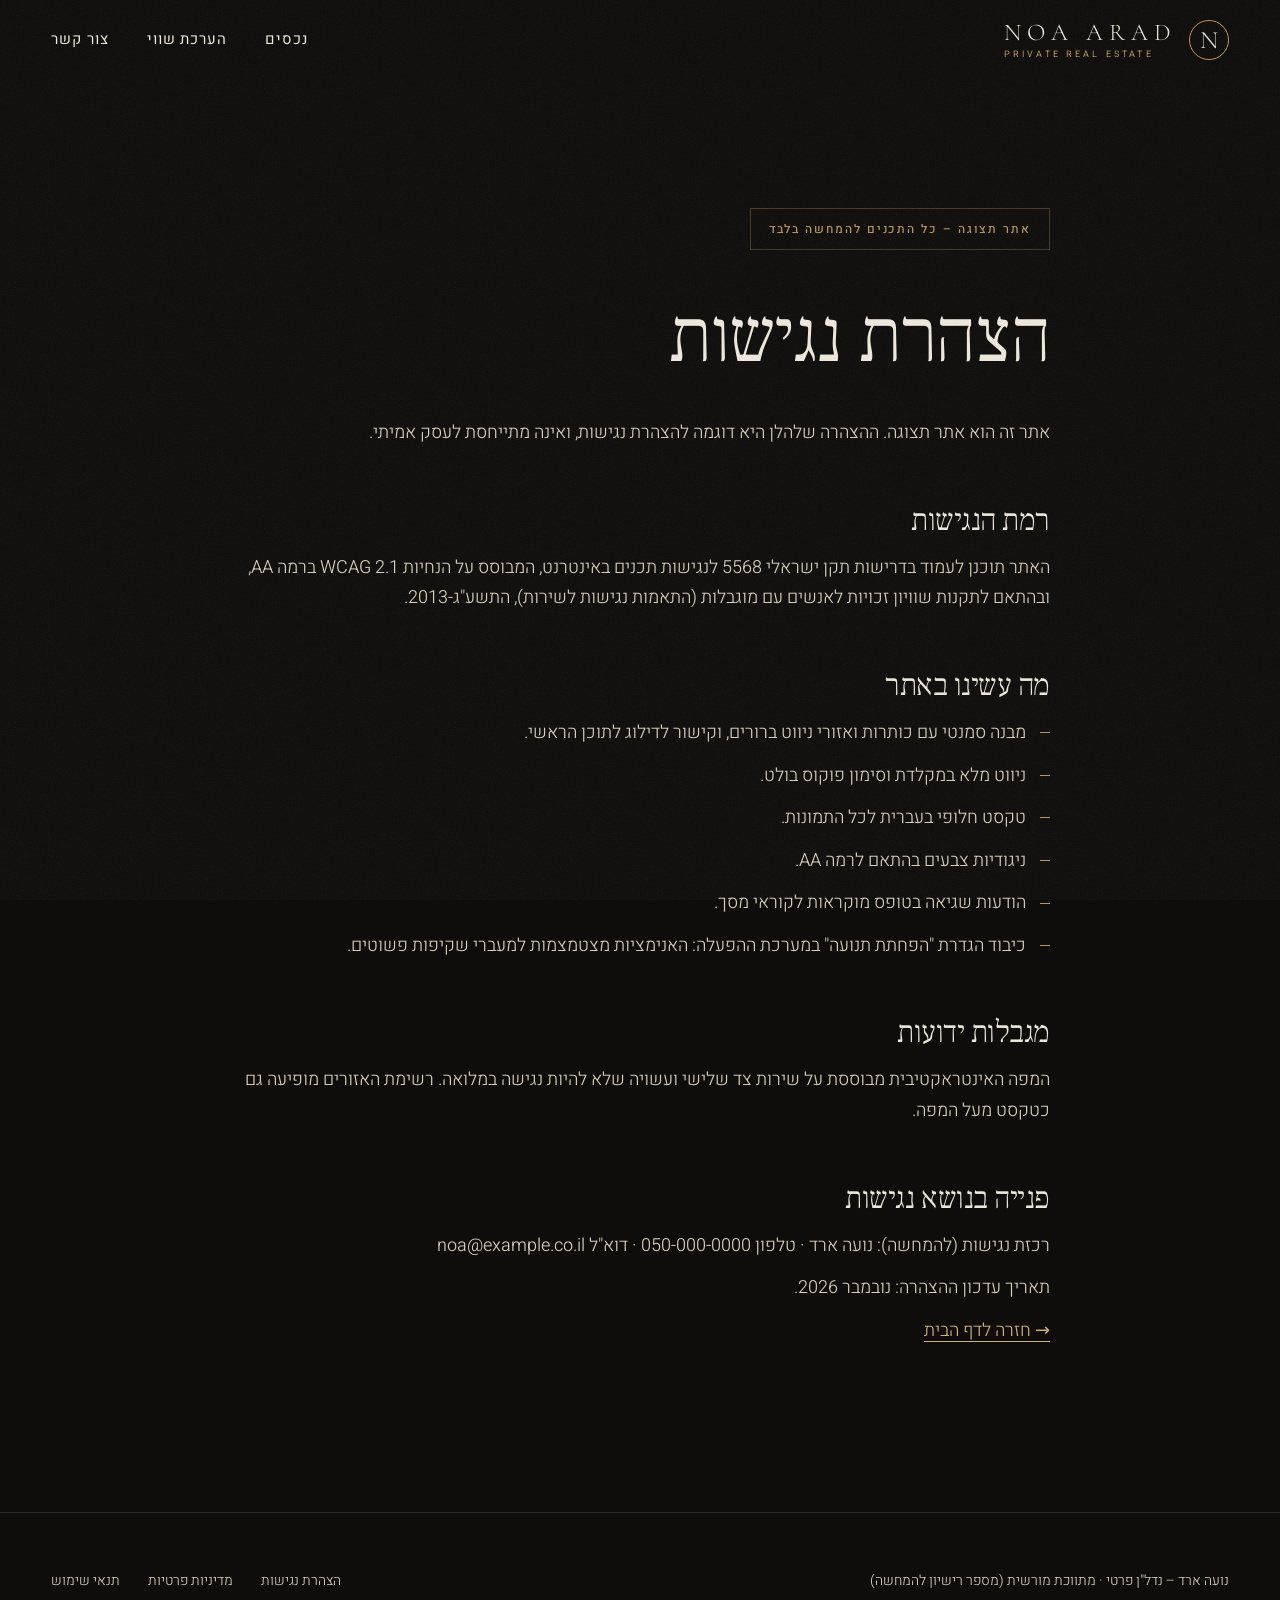
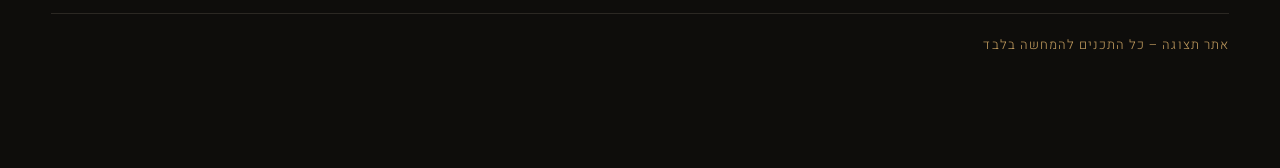
<file: accessibility.html>
<!doctype html>
<html lang="he" dir="rtl">
<head>
  <meta charset="utf-8">
  <meta name="viewport" content="width=device-width, initial-scale=1">
  <title>הצהרת נגישות · נועה ארד – נדל"ן פרטי</title>
  <meta name="robots" content="noindex">
  <meta name="theme-color" content="#0E0D0B">
  <link rel="icon" href="favicon.svg" type="image/svg+xml">
  <link rel="preconnect" href="https://fonts.googleapis.com">
  <link rel="preconnect" href="https://fonts.gstatic.com" crossorigin>
  <link rel="stylesheet" href="https://fonts.googleapis.com/css2?family=Cormorant+Garamond:wght@300&family=Frank+Ruhl+Libre:wght@300;500&family=Heebo:wght@300;400;500&display=swap">
  <link rel="stylesheet" href="css/style.css">
</head>
<body>
  <a class="skip-link" href="#main">דילוג לתוכן הראשי</a>
  <header class="site-header">
    <div class="site-header__inner">
      <a class="logo" href="index.html"><svg class="logo__mark" viewBox="0 0 40 40" aria-hidden="true" focusable="false"><circle class="logo__ring" cx="20" cy="20" r="19.5"/><text x="20" y="28" text-anchor="middle" font-size="25">N</text></svg><span class="logo__text" lang="en" dir="ltr"><span class="logo__name">NOA ARAD</span><span class="logo__tag">PRIVATE REAL ESTATE</span></span></a>
      <nav class="site-nav" aria-label="ניווט ראשי">
        <ul>
          <li><a href="index.html#listings">נכסים</a></li>
          <li><a href="index.html#valuation">הערכת שווי</a></li>
          <li><a href="index.html#contact">צור קשר</a></li>
        </ul>
      </nav>
    </div>
  </header>
  <main id="main" class="page" tabindex="-1">
    <div class="container">
      <p class="demo-banner">אתר תצוגה – כל התכנים להמחשה בלבד</p>
      <h1>הצהרת נגישות</h1>
      <p>אתר זה הוא אתר תצוגה. ההצהרה שלהלן היא דוגמה להצהרת נגישות, ואינה מתייחסת לעסק אמיתי.</p>
      <h2>רמת הנגישות</h2>
      <p>האתר תוכנן לעמוד בדרישות תקן ישראלי 5568 לנגישות תכנים באינטרנט, המבוסס על הנחיות WCAG 2.1 ברמה AA, ובהתאם לתקנות שוויון זכויות לאנשים עם מוגבלות (התאמות נגישות לשירות), התשע"ג-2013.</p>
      <h2>מה עשינו באתר</h2>
      <ul>
        <li>מבנה סמנטי עם כותרות ואזורי ניווט ברורים, וקישור לדילוג לתוכן הראשי.</li>
        <li>ניווט מלא במקלדת וסימון פוקוס בולט.</li>
        <li>טקסט חלופי בעברית לכל התמונות.</li>
        <li>ניגודיות צבעים בהתאם לרמה AA.</li>
        <li>הודעות שגיאה בטופס מוקראות לקוראי מסך.</li>
        <li>כיבוד הגדרת "הפחתת תנועה" במערכת ההפעלה: האנימציות מצטמצמות למעברי שקיפות פשוטים.</li>
      </ul>
      <h2>מגבלות ידועות</h2>
      <p>המפה האינטראקטיבית מבוססת על שירות צד שלישי ועשויה שלא להיות נגישה במלואה. רשימת האזורים מופיעה גם כטקסט מעל המפה.</p>
      <h2>פנייה בנושא נגישות</h2>
      <p>רכזת נגישות (להמחשה): נועה ארד · טלפון <span dir="ltr">050-000-0000</span> · דוא"ל noa@example.co.il</p>
      <p>תאריך עדכון ההצהרה: נובמבר 2026.</p>
      <p><a href="index.html">→ חזרה לדף הבית</a></p>
    </div>
  </main>
  <footer class="site-footer">
    <div class="container site-footer__inner">
      <p>נועה ארד – נדל"ן פרטי · מתווכת מורשית (מספר רישיון להמחשה)</p>
      <nav aria-label="קישורים משפטיים">
        <ul class="site-footer__links">
          <li><a href="accessibility.html">הצהרת נגישות</a></li>
          <li><a href="privacy.html">מדיניות פרטיות</a></li>
          <li><a href="terms.html">תנאי שימוש</a></li>
        </ul>
      </nav>
      <p class="site-footer__demo">אתר תצוגה – כל התכנים להמחשה בלבד</p>
    </div>
  </footer>
</body>
</html>
</file>
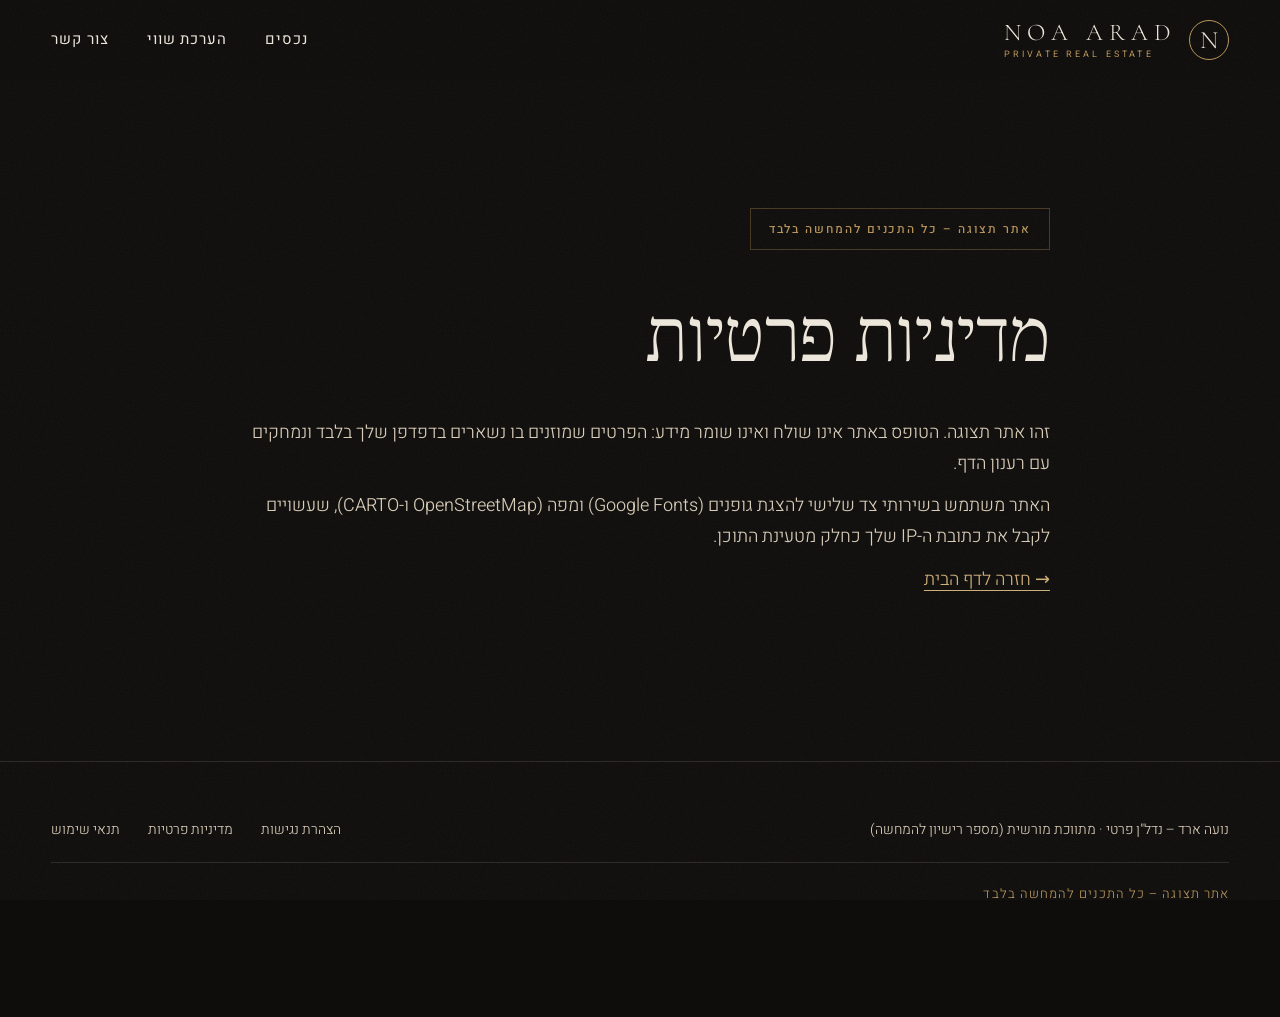
<file: privacy.html>
<!doctype html>
<html lang="he" dir="rtl">
<head>
  <meta charset="utf-8">
  <meta name="viewport" content="width=device-width, initial-scale=1">
  <title>מדיניות פרטיות · נועה ארד – נדל"ן פרטי</title>
  <meta name="robots" content="noindex">
  <meta name="theme-color" content="#0E0D0B">
  <link rel="icon" href="favicon.svg" type="image/svg+xml">
  <link rel="preconnect" href="https://fonts.googleapis.com">
  <link rel="preconnect" href="https://fonts.gstatic.com" crossorigin>
  <link rel="stylesheet" href="https://fonts.googleapis.com/css2?family=Cormorant+Garamond:wght@300&family=Frank+Ruhl+Libre:wght@300;500&family=Heebo:wght@300;400;500&display=swap">
  <link rel="stylesheet" href="css/style.css">
</head>
<body>
  <a class="skip-link" href="#main">דילוג לתוכן הראשי</a>
  <header class="site-header">
    <div class="site-header__inner">
      <a class="logo" href="index.html"><svg class="logo__mark" viewBox="0 0 40 40" aria-hidden="true" focusable="false"><circle class="logo__ring" cx="20" cy="20" r="19.5"/><text x="20" y="28" text-anchor="middle" font-size="25">N</text></svg><span class="logo__text" lang="en" dir="ltr"><span class="logo__name">NOA ARAD</span><span class="logo__tag">PRIVATE REAL ESTATE</span></span></a>
      <nav class="site-nav" aria-label="ניווט ראשי">
        <ul>
          <li><a href="index.html#listings">נכסים</a></li>
          <li><a href="index.html#valuation">הערכת שווי</a></li>
          <li><a href="index.html#contact">צור קשר</a></li>
        </ul>
      </nav>
    </div>
  </header>
  <main id="main" class="page" tabindex="-1">
    <div class="container">
      <p class="demo-banner">אתר תצוגה – כל התכנים להמחשה בלבד</p>
      <h1>מדיניות פרטיות</h1>
      <p>זהו אתר תצוגה. הטופס באתר אינו שולח ואינו שומר מידע: הפרטים שמוזנים בו נשארים בדפדפן שלך בלבד ונמחקים עם רענון הדף.</p>
      <p>האתר משתמש בשירותי צד שלישי להצגת גופנים (Google Fonts) ומפה (OpenStreetMap ו-CARTO), שעשויים לקבל את כתובת ה-IP שלך כחלק מטעינת התוכן.</p>
      <p><a href="index.html">→ חזרה לדף הבית</a></p>
    </div>
  </main>
  <footer class="site-footer">
    <div class="container site-footer__inner">
      <p>נועה ארד – נדל"ן פרטי · מתווכת מורשית (מספר רישיון להמחשה)</p>
      <nav aria-label="קישורים משפטיים">
        <ul class="site-footer__links">
          <li><a href="accessibility.html">הצהרת נגישות</a></li>
          <li><a href="privacy.html">מדיניות פרטיות</a></li>
          <li><a href="terms.html">תנאי שימוש</a></li>
        </ul>
      </nav>
      <p class="site-footer__demo">אתר תצוגה – כל התכנים להמחשה בלבד</p>
    </div>
  </footer>
</body>
</html>
</file>
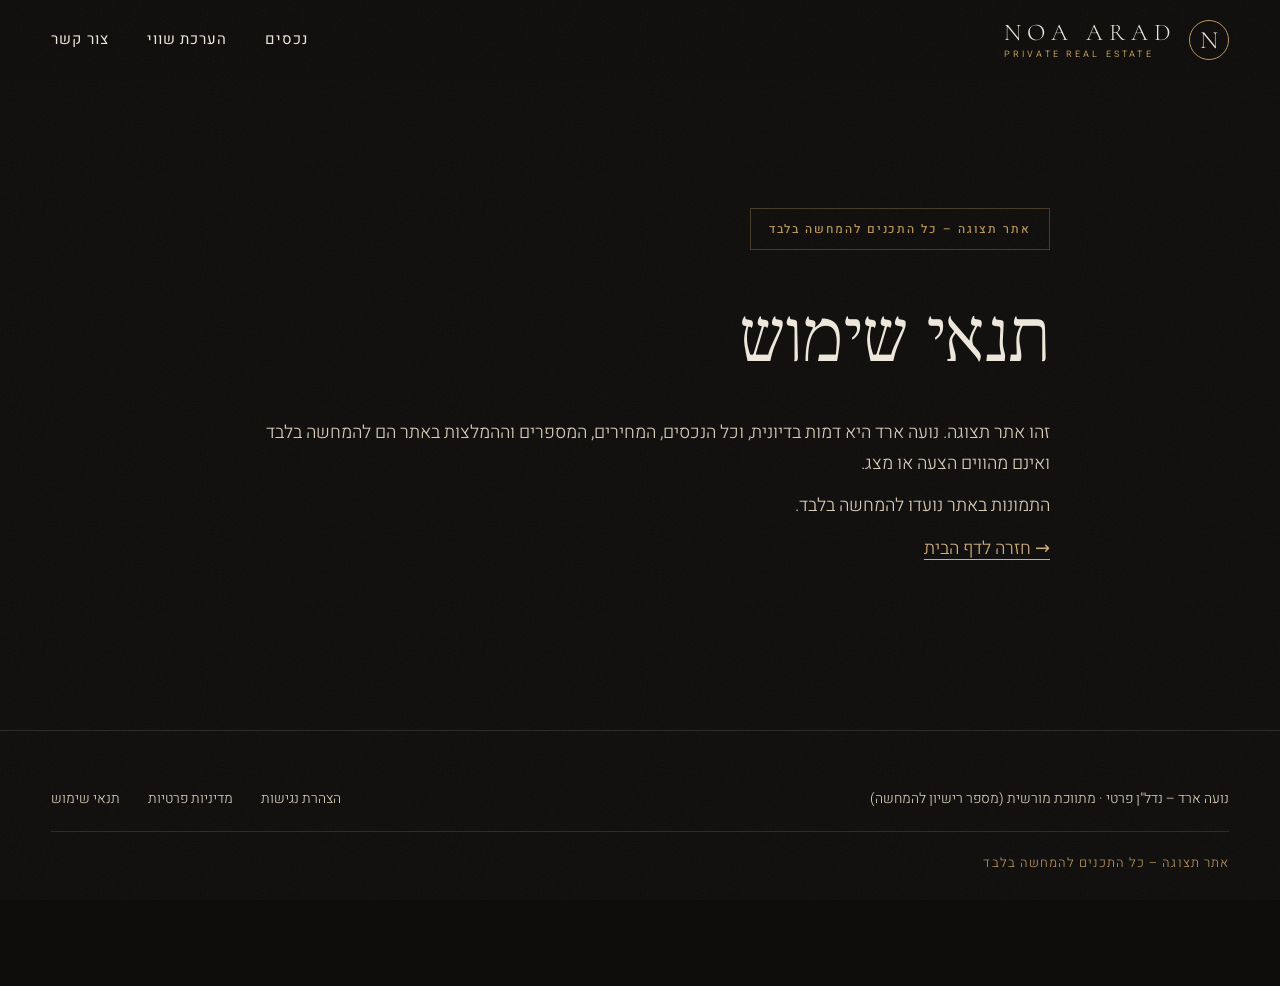
<file: terms.html>
<!doctype html>
<html lang="he" dir="rtl">
<head>
  <meta charset="utf-8">
  <meta name="viewport" content="width=device-width, initial-scale=1">
  <title>תנאי שימוש · נועה ארד – נדל"ן פרטי</title>
  <meta name="robots" content="noindex">
  <meta name="theme-color" content="#0E0D0B">
  <link rel="icon" href="favicon.svg" type="image/svg+xml">
  <link rel="preconnect" href="https://fonts.googleapis.com">
  <link rel="preconnect" href="https://fonts.gstatic.com" crossorigin>
  <link rel="stylesheet" href="https://fonts.googleapis.com/css2?family=Cormorant+Garamond:wght@300&family=Frank+Ruhl+Libre:wght@300;500&family=Heebo:wght@300;400;500&display=swap">
  <link rel="stylesheet" href="css/style.css">
</head>
<body>
  <a class="skip-link" href="#main">דילוג לתוכן הראשי</a>
  <header class="site-header">
    <div class="site-header__inner">
      <a class="logo" href="index.html"><svg class="logo__mark" viewBox="0 0 40 40" aria-hidden="true" focusable="false"><circle class="logo__ring" cx="20" cy="20" r="19.5"/><text x="20" y="28" text-anchor="middle" font-size="25">N</text></svg><span class="logo__text" lang="en" dir="ltr"><span class="logo__name">NOA ARAD</span><span class="logo__tag">PRIVATE REAL ESTATE</span></span></a>
      <nav class="site-nav" aria-label="ניווט ראשי">
        <ul>
          <li><a href="index.html#listings">נכסים</a></li>
          <li><a href="index.html#valuation">הערכת שווי</a></li>
          <li><a href="index.html#contact">צור קשר</a></li>
        </ul>
      </nav>
    </div>
  </header>
  <main id="main" class="page" tabindex="-1">
    <div class="container">
      <p class="demo-banner">אתר תצוגה – כל התכנים להמחשה בלבד</p>
      <h1>תנאי שימוש</h1>
      <p>זהו אתר תצוגה. נועה ארד היא דמות בדיונית, וכל הנכסים, המחירים, המספרים וההמלצות באתר הם להמחשה בלבד ואינם מהווים הצעה או מצג.</p>
      <p>התמונות באתר נועדו להמחשה בלבד.</p>
      <p><a href="index.html">→ חזרה לדף הבית</a></p>
    </div>
  </main>
  <footer class="site-footer">
    <div class="container site-footer__inner">
      <p>נועה ארד – נדל"ן פרטי · מתווכת מורשית (מספר רישיון להמחשה)</p>
      <nav aria-label="קישורים משפטיים">
        <ul class="site-footer__links">
          <li><a href="accessibility.html">הצהרת נגישות</a></li>
          <li><a href="privacy.html">מדיניות פרטיות</a></li>
          <li><a href="terms.html">תנאי שימוש</a></li>
        </ul>
      </nav>
      <p class="site-footer__demo">אתר תצוגה – כל התכנים להמחשה בלבד</p>
    </div>
  </footer>
</body>
</html>
</file>
<file: css/style.css>
/* =========================================================
   נועה ארד – נדל"ן פרטי · Design system
   Phase 2: full static design. Motion is added in phases 3–4.
   ========================================================= */

/* ---------- Tokens ---------- */
:root {
  --ink: #0E0D0B;
  --ink-2: #17140F;
  --cream: #F3EDE3;
  --sand: #D9CCB8;
  --text: #EDE6DA;
  --gold: #B8945A;
  --gold-soft: #CFAF7A;
  --gold-deep: #7A5C2E;      /* gold for text on cream (AA) */
  --ink-muted: #4A4237;      /* secondary text on cream (AA) */
  --line: rgba(184, 148, 90, .32);
  --line-faint: rgba(217, 204, 184, .14);
  --error: #E8A48F;
  --error-on-cream: #A1381F;

  --font-display: 'Cormorant Garamond', 'Frank Ruhl Libre', Georgia, serif;
  --font-serif: 'Frank Ruhl Libre', 'David', 'Times New Roman', serif;
  --font-sans: 'Heebo', system-ui, -apple-system, 'Segoe UI', Arial, sans-serif;

  --max: 1320px;
  --gutter: clamp(20px, 4vw, 56px);
  --col-gap: clamp(16px, 2vw, 32px);
  --header-h: 80px;
  --section-pad: clamp(112px, 15vw, 220px);

  --ease-out: cubic-bezier(.16, 1, .3, 1);   /* expo.out */
  --ease-io: cubic-bezier(.65, 0, .35, 1);

  /* Section theme (overridden by .theme-cream) */
  --bg: var(--ink);
  --fg: var(--text);
  --fg-2: var(--sand);
  --accent: var(--gold);
  --rule: var(--line);
}
@media (max-width: 767px) { :root { --header-h: 64px; } }

/* ---------- Reset / base ---------- */
*, *::before, *::after { box-sizing: border-box; }
html { -webkit-text-size-adjust: 100%; text-size-adjust: 100%; scroll-padding-top: var(--header-h); }
body {
  margin: 0;
  background: var(--ink);
  color: var(--sand);
  font-family: var(--font-sans);
  font-weight: 300;
  font-size: 17px;
  line-height: 1.7;
  -webkit-font-smoothing: antialiased;
  -moz-osx-font-smoothing: grayscale;
  overflow-x: clip;
}
@media (min-width: 1024px) { body { font-size: 18px; } }

h1, h2, h3 {
  font-family: var(--font-serif);
  font-weight: 300;
  color: var(--fg);
  line-height: 1.04;
  letter-spacing: -0.015em;
  margin: 0;
  text-wrap: balance;
}
h2 { font-size: clamp(42px, 6.4vw, 104px); }
h3 { font-size: clamp(24px, 2.2vw, 32px); line-height: 1.15; }
p { margin: 0; text-wrap: pretty; }
a { color: inherit; text-decoration-thickness: 1px; text-underline-offset: .25em; }
img { display: block; max-width: 100%; height: auto; }
picture { display: contents; }
ul, ol { list-style: none; margin: 0; padding: 0; }
address { font-style: normal; }
button { font: inherit; color: inherit; }
::selection { background: var(--gold); color: var(--ink); }

:focus-visible { outline: 2px solid var(--gold); outline-offset: 4px; }
.theme-cream :focus-visible { outline-color: var(--gold-deep); }

.visually-hidden {
  position: absolute !important; width: 1px; height: 1px; overflow: hidden;
  clip-path: inset(50%); white-space: nowrap;
}
.skip-link {
  position: fixed; inset-block-start: 12px; inset-inline-start: 12px; z-index: 1001;
  padding: 12px 20px; background: var(--gold); color: var(--ink);
  font-weight: 500; text-decoration: none;
  transform: translateY(-200%);
}
.skip-link:focus { transform: none; }

/* Film grain over everything */
body::after {
  content: '';
  position: fixed; inset: 0;
  z-index: 999;
  pointer-events: none;
  opacity: .04;
  background-image: url("data:image/svg+xml,%3Csvg xmlns='http://www.w3.org/2000/svg' width='220' height='220'%3E%3Cfilter id='n'%3E%3CfeTurbulence type='fractalNoise' baseFrequency='.85' numOctaves='3' stitchTiles='stitch'/%3E%3CfeColorMatrix values='0 0 0 0 1 0 0 0 0 1 0 0 0 0 1 0 0 0 1 0'/%3E%3C/filter%3E%3Crect width='100%25' height='100%25' filter='url(%23n)'/%3E%3C/svg%3E");
}

/* ---------- Lenis ---------- */
html.lenis, html.lenis body { height: auto; }
.lenis.lenis-smooth { scroll-behavior: auto !important; }
.lenis.lenis-stopped { overflow: clip; }

/* ---------- Preloader ---------- */
.preloader {
  position: fixed; inset: 0; z-index: 2000;
  display: grid; place-items: center;
  background: var(--ink);
  clip-path: inset(0);
}
.preloader__inner { display: grid; justify-items: center; gap: 28px; }
.preloader__name { display: grid; justify-items: center; gap: 22px; color: var(--text); }
.pre__mark { width: 76px; height: 76px; }
.pre__text { display: grid; justify-items: center; gap: 10px; }
.pre__word { font: 300 clamp(30px, 5vw, 56px)/1 var(--font-display); letter-spacing: .25em; margin-inline-end: -.25em; text-transform: uppercase; }
.pre__tag { font: 400 9px/1 var(--font-sans); letter-spacing: .35em; margin-inline-end: -.35em; color: var(--gold); }
.preloader__line { position: relative; display: block; width: min(220px, 50vw); height: 1px; background: rgba(184,148,90,.22); }
.preloader__fill { position: absolute; inset: 0; background: var(--gold); transform: scaleX(0); transform-origin: right center; }

/* ---------- Scroll progress ---------- */
.scroll-progress {
  position: fixed; inset-block-start: 0; inset-inline: 0; z-index: 110;
  height: 2px; background: var(--gold);
  transform: scaleX(0); transform-origin: right center;
  pointer-events: none;
}

/* ---------- Layout primitives ---------- */
.container { width: 100%; max-width: calc(var(--max) + var(--gutter) * 2); margin-inline: auto; padding-inline: var(--gutter); }
section { position: relative; }

.theme-cream {
  --bg: var(--cream);
  --fg: var(--ink);
  --fg-2: var(--ink-muted);
  --accent: var(--gold-deep);
  --rule: rgba(122, 92, 46, .35);
  background: var(--bg);
  color: var(--fg-2);
}

/* ---------- Type helpers ---------- */
.label {
  display: flex; align-items: center; gap: 14px;
  font-family: var(--font-sans);
  font-weight: 500;
  font-size: 12px;
  line-height: 1.4;
  letter-spacing: .2em;
  color: var(--accent);
  margin-block-end: 28px;
}
.label::before { content: ''; width: 28px; height: 1px; background: currentColor; flex: none; }

.hairline {
  display: block; height: 1px; background: var(--accent);
  transform-origin: right center;   /* draws from inline-start in RTL */
  margin-block-start: 40px;
}

/* ---------- City marquee (decorative) ---------- */
.marquee { overflow: hidden; padding-block: 32px; background: var(--ink); user-select: none; }
@media (min-width: 768px) { .marquee { padding-block: 48px; } }
/* Band: two full-width gold hairlines (drawn from the centre by JS via --line; static without JS) */
.marquee__band { position: relative; padding-block: 24px; }
.marquee__band::before, .marquee__band::after {
  content: ''; position: absolute; inset-inline: 0; height: 1px;
  background: rgba(184, 148, 90, .4);
  transform-origin: center; transform: scaleX(var(--line, 1));
}
.marquee__band::before { inset-block-start: 0; }
.marquee__band::after { inset-block-end: 0; }
.marquee__track { display: flex; width: max-content; will-change: transform; }
.marquee__group { display: flex; flex: none; align-items: center; white-space: nowrap; }
.marquee__group span {
  font: 300 clamp(56px, 9vw, 140px)/1.1 var(--font-serif);
  color: transparent; -webkit-text-stroke: 1px rgba(184, 148, 90, .35);
}
.marquee__group i {
  flex: none; width: clamp(14px, 2.2vw, 34px); height: clamp(14px, 2.2vw, 34px); border-radius: 50%;
  background: var(--gold); margin-inline: clamp(24px, 3.6vw, 56px);
}

/* "Ink fill" headings (class added by JS only, so reduced motion shows plain headings) */
.ink-head::after {
  content: ''; display: block; width: 64px; height: 1px; margin-block-start: .35em;
  background: var(--accent); transform-origin: right center; transform: scaleX(var(--rule, 0));
}
.ink-word { display: inline-block; will-change: opacity; }

.section-head { margin-block-end: clamp(56px, 7vw, 104px); }
.section-head h2 { max-width: 14ch; }
.section-head__sub { margin-block-start: 24px; max-width: 46ch; font-size: clamp(17px, 1.3vw, 20px); color: var(--fg-2); }
@media (min-width: 1024px) {
  .section-head { display: grid; grid-template-columns: repeat(12, minmax(0, 1fr)); column-gap: var(--col-gap); align-items: end; }
  .section-head .label { grid-column: 1 / -1; }
  .section-head h2 { grid-column: 1 / span 7; }
  .section-head__sub { grid-column: 9 / span 4; margin: 0; padding-block-end: .6em; }
  .section-head .hairline { grid-column: 1 / -1; }
}

/* ---------- Media boxes (fixed ratio + blurred placeholder) ---------- */
[style*="-lqip.webp"] {
  background-color: var(--ink-2);
  background-position: center; background-size: cover; background-repeat: no-repeat;
  overflow: hidden;
}
[style*="-lqip.webp"] img { width: 100%; height: 100%; object-fit: cover; }

/* ---------- Buttons ---------- */
.btn {
  --btn-fg: var(--fg);
  --btn-border: var(--accent);
  --btn-fill: var(--accent);
  --btn-fg-hover: var(--bg);
  position: relative;
  display: inline-flex; align-items: center; justify-content: center;
  min-height: 56px; padding: 0 36px;
  border: 1px solid var(--btn-border);
  background: transparent; color: var(--btn-fg);
  font: 400 14px/1 var(--font-sans); letter-spacing: .16em;
  text-decoration: none; cursor: pointer;
  isolation: isolate;
  transition: color .6s var(--ease-out);
}
.btn::before {
  content: ''; position: absolute; inset: 0; z-index: -1;
  background: var(--btn-fill);
  clip-path: inset(0 0 0 100%);          /* collapsed at the inline-start (right) edge */
  transition: clip-path .7s var(--ease-out);
}
.btn span { position: relative; }
.btn:hover, .btn:focus-visible { color: var(--btn-fg-hover); }
.btn:hover::before, .btn:focus-visible::before { clip-path: inset(0); }
.btn--solid {
  --btn-fg: var(--ink); --btn-fg-hover: var(--ink); --btn-fill: var(--gold-soft);
  background: var(--gold); border-color: var(--gold);
}
.btn--ghost { --btn-border: transparent; --btn-fill: transparent; --btn-fg-hover: var(--accent); padding-inline: 8px; }
.btn--ghost:hover span { text-decoration: underline; text-underline-offset: .4em; }
.btn[hidden] { display: none; }

/* =========================================================
   Header
   ========================================================= */
.site-header {
  position: fixed; inset-block-start: 0; inset-inline: 0; z-index: 100;
  height: var(--header-h);
  color: var(--text);
  border-block-end: 1px solid transparent;
  transition: transform .7s var(--ease-out), background-color .5s ease, border-color .5s ease;
}
.site-header.is-solid {
  background: rgba(14, 13, 11, .8);
  -webkit-backdrop-filter: blur(14px) saturate(1.2);
  backdrop-filter: blur(14px) saturate(1.2);
  border-block-end-color: var(--line-faint);
}
.site-header.is-hidden { transform: translateY(-100%); }
.site-header__inner {
  height: 100%; max-width: calc(var(--max) + var(--gutter) * 2); margin-inline: auto; padding-inline: var(--gutter);
  display: flex; align-items: center; justify-content: space-between; gap: 24px;
}
.logo {
  display: inline-flex; align-items: center; gap: 12px;
  color: var(--text); text-decoration: none;
}
.logo__mark, .pre__mark { width: 40px; height: 40px; flex: none; display: block; }
.logo__mark text, .pre__mark text { font-family: var(--font-display); font-weight: 300; fill: currentColor; }
.logo__ring, .pre__ring { fill: none; stroke: var(--gold); stroke-width: 1; vector-effect: non-scaling-stroke; }
.logo__text { display: grid; gap: 5px; }
.logo__name { font: 300 24px/1 var(--font-display); letter-spacing: .25em; text-transform: uppercase; }
.logo__tag { font: 400 9px/1 var(--font-sans); letter-spacing: .35em; text-transform: uppercase; color: var(--gold); }
.site-nav ul { display: flex; gap: clamp(18px, 3vw, 48px); }
.site-nav a {
  position: relative; display: inline-block; padding-block: 8px;
  color: var(--text); text-decoration: none;
  font-size: 15px; font-weight: 400; letter-spacing: .06em;
}
.site-nav a::after {
  content: ''; position: absolute; inset-inline: 0; inset-block-end: 2px; height: 1px; background: var(--gold);
  transform: scaleX(0); transform-origin: right center; transition: transform .6s var(--ease-out);
}
.site-nav a:hover::after, .site-nav a:focus-visible::after { transform: scaleX(1); }
@media (max-width: 479px) {
  .logo { gap: 9px; }
  .logo__mark { display: none; }   /* no room at 375px: the wordmark carries the brand */
  .logo__name { font-size: 18px; letter-spacing: .2em; white-space: nowrap; }
  .logo__tag { display: none; }   /* too small to read here; the monogram + name carry it */
  .site-nav ul { gap: 16px; }
  .site-nav a { font-size: 14px; letter-spacing: 0; white-space: nowrap; }
}

/* =========================================================
   1. Hero
   ========================================================= */
.hero { height: 100vh; height: 100svh; background: var(--ink); }
.hero__stage { position: relative; height: 100%; overflow: hidden; }
.hero__layer { position: absolute; inset: 0; }
.hero__layer--hall { visibility: hidden; }
/* Portrait screens get entrance-door-mobile.jpg (see <picture> in index.html): match its placeholder. */
@media (max-aspect-ratio: 4/5) {
  .hero__layer--door { background-image: url(../images/opt/entrance-door-mobile-lqip.webp) !important; }
  [style*="entrance-hall-lqip"] { background-image: url(../images/opt/entrance-hall-mobile-lqip.webp) !important; }
  [style*="living-room-lqip"] { background-image: url(../images/opt/living-room-mobile-lqip.webp) !important; }
  [style*="dining-kitchen-lqip"] { background-image: url(../images/opt/dining-kitchen-mobile-lqip.webp) !important; }
  [style*="master-bedroom-lqip"] { background-image: url(../images/opt/master-bedroom-mobile-lqip.webp) !important; }
  [style*="villa-pool-sunset-lqip"] { background-image: url(../images/opt/villa-pool-sunset-mobile-lqip.webp) !important; }
}
.hero__layer--hall img { transform-origin: center center; }
.hero__title .word-mask, .hero__title > div { padding-block: .08em; }
.hero__layer--door::after {
  content: ''; position: absolute; inset: 0; pointer-events: none;
  background:
    linear-gradient(to bottom, rgba(14,13,11,.82) 0%, rgba(14,13,11,.45) 28%, rgba(14,13,11,0) 52%),
    linear-gradient(to top, rgba(14,13,11,.55) 0%, rgba(14,13,11,0) 22%);
}
.hero__flash {
  position: absolute; inset: 0; opacity: 0; pointer-events: none;
  background: radial-gradient(ellipse at center, rgba(255, 226, 180, .9) 0%, rgba(207, 175, 122, .35) 35%, rgba(14,13,11,0) 70%);
  mix-blend-mode: screen;
}
.hero__content {
  position: absolute; inset-inline: 0; inset-block-start: clamp(104px, 15vh, 180px);
  text-align: center; padding-inline: var(--gutter);
}
.hero__title {
  font-family: var(--font-display);
  font-weight: 300;
  text-transform: uppercase;
  font-size: clamp(44px, 10vw, 160px);
  line-height: 1;
  letter-spacing: .25em;
  padding-inline-start: .25em;   /* balances the trailing letter-spacing so the wordmark stays centred */
  color: var(--text);
  text-shadow: 0 2px 40px rgba(14,13,11,.35);
}
.hero__subtitle {
  margin-block-start: clamp(14px, 1.6vw, 24px);
  font-size: clamp(13px, 1.1vw, 16px);
  font-weight: 400;
  letter-spacing: .28em;
  color: var(--sand);
}
.hero__scroll {
  position: absolute; inset-block-end: clamp(24px, 4vh, 44px); inset-inline: 0; margin-inline: auto; width: max-content;
  display: flex; flex-direction: column; align-items: center; gap: 14px;
  font-size: 12px; font-weight: 500; letter-spacing: .24em; color: var(--text); text-decoration: none;
}
.hero__scroll-line { position: relative; width: 1px; height: 56px; background: rgba(237, 230, 218, .22); overflow: hidden; }
.hero__scroll-line::after {
  content: ''; position: absolute; inset: 0; background: var(--gold);
  animation: scroll-cue 2.4s var(--ease-io) infinite;
}
@keyframes scroll-cue {
  0%   { transform: scaleY(0); transform-origin: top center; }
  45%  { transform: scaleY(1); transform-origin: top center; }
  55%  { transform: scaleY(1); transform-origin: bottom center; }
  100% { transform: scaleY(0); transform-origin: bottom center; }
}

/* =========================================================
   2. Story
   ========================================================= */
.story { padding-block: clamp(140px, 22vh, 260px) var(--section-pad); overflow: hidden; isolation: isolate; }
.story__bg { position: absolute; inset: 0; z-index: -1; }
.story__bg::after {
  content: ''; position: absolute; inset: 0;
  background: linear-gradient(to bottom, rgba(14,13,11,.72), rgba(14,13,11,.86) 45%, var(--ink) 100%);
}
.story__inner { display: grid; grid-template-columns: repeat(12, minmax(0, 1fr)); column-gap: var(--col-gap); }
.story__inner > * { grid-column: 1 / -1; }
.story__title { font-size: clamp(48px, 8vw, 136px); max-width: 11ch; }
.story__subtitle {
  font-family: var(--font-serif); font-weight: 300;
  font-size: clamp(22px, 2.4vw, 36px); line-height: 1.3; color: var(--gold-soft);
  margin-block: 28px clamp(48px, 6vw, 96px);
  max-width: 24ch;
}
.story__lines { display: grid; gap: 18px; max-width: 34ch; }
.story__lines p { font-size: clamp(19px, 1.6vw, 24px); line-height: 1.6; color: var(--text); }
@media (min-width: 1024px) {
  .story__subtitle { grid-column: 1 / span 5; grid-row: 3; }
  .story__lines { grid-column: 7 / span 6; grid-row: 3; margin-block-start: 34px; }
}

.stats {
  display: grid; grid-template-columns: repeat(2, minmax(0, 1fr)); gap: 56px var(--col-gap);
  margin: clamp(96px, 12vw, 180px) 0 0;
}
@media (min-width: 1024px) { .stats { grid-template-columns: repeat(4, minmax(0, 1fr)); } }
.stat { position: relative; padding-block-start: 28px; display: flex; flex-direction: column-reverse; justify-content: flex-end; gap: 12px; }
.stat::before { content: ''; position: absolute; inset-block-start: 0; inset-inline: 0; height: 1px; background: var(--gold); transform-origin: right center; }
.stat__value {
  margin: 0;
  font-family: var(--font-serif); font-weight: 300;
  font-size: clamp(40px, 4.6vw, 72px); line-height: 1; letter-spacing: -0.02em;
  color: var(--text);
  font-variant-numeric: tabular-nums;
  white-space: nowrap;
}
.stat__suffix { color: var(--gold); }
.stat:nth-child(2) .stat__suffix { font-size: .42em; letter-spacing: 0; margin-inline-start: .2em; }
.stat__label { font-size: 15px; color: var(--sand); }

/* =========================================================
   3. Tour
   ========================================================= */
.tour { background: var(--ink); }
.tour__head { padding-block: clamp(40px, 6vw, 96px) clamp(48px, 6vw, 80px); }
.tour__title { font-size: clamp(42px, 6.4vw, 104px); max-width: 12ch; }
.tour__viewport { position: relative; overflow: hidden; }
.tour__track { display: grid; }
.tour__panel { position: relative; height: 100vh; height: 100svh; overflow: hidden; isolation: isolate; }
.tour__media { position: absolute; inset: 0; z-index: -1; }
.tour__media::after {
  content: ''; position: absolute; inset: 0;
  background:
    linear-gradient(to top, rgba(14,13,11,.88) 0%, rgba(14,13,11,.35) 38%, rgba(14,13,11,0) 60%),
    linear-gradient(to left, rgba(14,13,11,.35), rgba(14,13,11,0) 45%);
}
.tour__caption {
  position: absolute; inset-block-end: clamp(64px, 12vh, 140px);
  inset-inline: var(--gutter);
  max-width: 560px;
}
.tour__caption .label { margin-block-end: 20px; }
.tour__caption h3 { font-size: clamp(40px, 5.4vw, 88px); line-height: 1; letter-spacing: -0.02em; margin-block-end: 18px; color: var(--text); }
.tour__caption p:not(.label) { font-size: clamp(17px, 1.4vw, 21px); color: var(--text); max-width: 32ch; }
.tour__caption .btn { margin-block-start: 36px; }
@media (max-width: 1023.98px) {
  /* Clear of the floating WhatsApp button zone (bottom 80px), even though the button hides over the tour. */
  .tour__caption { inset-block-end: max(104px, 12vh); }
}

/* Desktop horizontal mode is switched on by JS (phase 4) */
.tour.is-horizontal .tour__track { display: flex; width: max-content; }
.tour.is-horizontal .tour__panel { width: 100vw; flex: none; }

.tour__hud {
  position: absolute; inset-block-end: 48px; inset-inline: calc(var(--gutter) + 96px) var(--gutter);  /* clear of the WhatsApp button */
  display: none; align-items: center; gap: 24px;
  font-size: 13px; font-weight: 500; letter-spacing: .2em; color: var(--text);
  pointer-events: none;
}
.tour.is-horizontal .tour__hud { display: flex; }
.tour__current { color: var(--gold); }
.tour__progress { position: relative; flex: 1; height: 1px; background: rgba(237,230,218,.2); }
.tour__progress-bar { position: absolute; inset: 0; background: var(--gold); transform-origin: right center; transform: scaleX(.3333)   /* 1 of 3 panels; JS updates it */; }

/* =========================================================
   4. Listings
   ========================================================= */
.listings, .sold, .map-section, .valuation { padding-block: var(--section-pad); }
.sold { padding-block-start: 0; }

.card { position: relative; }
.card__link { display: block; text-decoration: none; color: inherit; }
.card__link:focus-visible { outline-offset: 8px; }
.card__media { position: relative; aspect-ratio: 4 / 3; }
.card__media img { transition: transform .8s var(--ease-out); }
.card__body { display: flex; flex-direction: column; padding-block-start: 24px; }
.card__city { order: -1; font-size: 12px; font-weight: 500; letter-spacing: .2em; color: var(--gold); margin-block-end: 10px; }
.card__title { font-size: clamp(26px, 2.2vw, 34px); color: var(--text); }
.card__facts { margin-block-start: 10px; font-size: 15px; color: var(--sand); }
.card__price-wrap {
  position: relative; overflow: hidden;
  margin-block-start: 20px; padding-block-start: 18px;
  border-block-start: 1px solid var(--line);
}
.card__price, .card__cta { display: block; transition: transform .7s var(--ease-out); }
.card__price { font-family: var(--font-serif); font-size: 24px; line-height: 1.4; color: var(--text); font-variant-numeric: tabular-nums; }
.card__cta {
  position: absolute; inset-inline-start: 0; inset-block-end: 0;
  font-size: 15px; font-weight: 400; letter-spacing: .12em; line-height: calc(24px * 1.4); color: var(--gold);
  transform: translateY(110%);
}
.card__cta::after { content: ' ←'; }

@media (hover: hover) and (pointer: fine) {
  .card__link:hover .card__media img { transform: scale(1.06); }
  .card__link:hover .card__price { transform: translateY(-110%); }
  .card__link:hover .card__cta { transform: translateY(0); }
}

/* Featured */
.listings__featured { margin-block-end: clamp(72px, 9vw, 136px); }
.card--featured .card__media { aspect-ratio: 16 / 10; }
@media (min-width: 1024px) {
  .card--featured .card__media { aspect-ratio: 21 / 9; }
  .card--featured .card__body {
    display: grid; grid-template-columns: repeat(12, minmax(0, 1fr)); column-gap: var(--col-gap);
    padding-block-start: 36px;
  }
  .card--featured .card__city { grid-column: 1 / span 6; grid-row: 1; }
  .card--featured .card__title { grid-column: 1 / span 7; grid-row: 2; font-size: clamp(40px, 4.4vw, 68px); }
  .card--featured .card__facts { grid-column: 1 / span 7; grid-row: 3; font-size: 17px; }
  .card--featured .card__price-wrap { grid-column: 9 / span 4; grid-row: 2 / span 2; align-self: end; margin: 0; }
  .card--featured .card__price { font-size: 34px; }
  .card--featured .card__cta { line-height: calc(34px * 1.4); }
}

.listings__grid { display: grid; gap: 72px var(--col-gap); }
/* Mobile 1 column · tablet 2 · desktop (≥1024px) 3 in one row. */
@media (min-width: 768px) {
  .listings__grid { grid-template-columns: repeat(2, minmax(0, 1fr)); }
  /* Odd count on 2 columns: the last card spans the row instead of sitting alone half-width. */
  .listings__grid > .card:last-child:nth-child(odd) { grid-column: 1 / -1; }
  .listings__grid > .card:last-child:nth-child(odd) .card__media { aspect-ratio: 21 / 9; }
}
@media (min-width: 1024px) {
  .listings__grid { grid-template-columns: repeat(3, minmax(0, 1fr)); align-items: start; }
  /* Back to normal cells: a 3-column row has no orphan to fix (that was a 2-column rule). */
  .listings__grid > .card:last-child:nth-child(odd) { grid-column: auto; }
  .listings__grid > .card:last-child:nth-child(odd) .card__media { aspect-ratio: 4 / 3; }
  .listings__grid > .card:nth-child(3n+2) { margin-block-start: 96px; }  /* gentle stagger on the middle card */
}

.load-error { color: var(--error); }

/* =========================================================
   5. Sold wall
   ========================================================= */
.sold__wall { display: grid; gap: 72px var(--col-gap); }
@media (min-width: 768px) and (max-width: 1023px) {
  .sold__wall { grid-template-columns: repeat(2, minmax(0, 1fr)); }
  .sold-card--1 { grid-column: 1 / -1; }
}
@media (min-width: 1024px) {
  .sold__wall { grid-template-columns: repeat(12, minmax(0, 1fr)); align-items: start; row-gap: 0; }
  .sold-card--1 { grid-column: 1 / span 7; }
  .sold-card--2 { grid-column: 9 / span 4; margin-block-start: 160px; }
  .sold-card--3 { grid-column: 3 / span 5; margin-block-start: -40px; }
}
.sold-card__media { position: relative; aspect-ratio: 4 / 3; }
.sold-card--1 .sold-card__media { aspect-ratio: 16 / 10; }
.sold-card--2 .sold-card__media { aspect-ratio: 4 / 5; }
.sold-card--3 .sold-card__media { aspect-ratio: 5 / 4; }
.sold-card__media img { filter: grayscale(.25) brightness(.9); }
.sold-card__media::after {
  content: ''; position: absolute; inset: 0; pointer-events: none;
  background: radial-gradient(ellipse at center, rgba(14,13,11,0) 40%, rgba(14,13,11,.45) 100%);
}
.stamp-wrap { position: absolute; inset: 0; z-index: 2; display: grid; place-items: center; pointer-events: none; }
.stamp {
  display: block;
  padding: 14px 34px 16px;
  border: 2px solid var(--gold);
  outline: 1px solid var(--gold); outline-offset: 4px;
  color: var(--gold-soft);
  background: rgba(14, 13, 11, .62);
  font: 500 clamp(28px, 3vw, 44px)/1 var(--font-serif);
  letter-spacing: .08em;
  white-space: nowrap;
  transform: rotate(-14deg);
}
.sold-card__body { display: flex; flex-wrap: wrap; align-items: baseline; justify-content: space-between; gap: 6px 24px; padding-block-start: 22px; }
.sold-card__city { width: 100%; font-size: 12px; font-weight: 500; letter-spacing: .2em; color: var(--gold); }
.sold-card__title { font-size: clamp(22px, 2vw, 30px); color: var(--text); }
.sold-card__days { font-size: 15px; color: var(--sand); }

/* =========================================================
   6. Map
   ========================================================= */
.map-section { background: var(--ink-2); }
.map {
  position: relative;
  height: 300px;
  background: #0b0a09;
  border: 1px solid var(--line);      /* hairline frame */
}
.sharon__grid { display: grid; gap: 40px; }
.sharon__grid .map { order: -1; }     /* phones: map above the quote */
@media (min-width: 1024px) {
  .sharon__grid { grid-template-columns: minmax(0, 1fr) minmax(0, 45%); gap: var(--col-gap); align-items: center; }
  .sharon__grid .map { order: 0; height: 520px; }
}
.map.leaflet-container { background: #0b0a09; font-family: var(--font-sans); }
/* OpenStreetMap tiles turned into a warm dark map (used while CARTO needs an API key) */
.map--filtered .leaflet-tile-pane { filter: invert(1) hue-rotate(180deg) grayscale(.75) sepia(.22) brightness(.72) contrast(1.05); }
.leaflet-container a { color: var(--gold-soft); }
.leaflet-control-attribution {
  background: rgba(14,13,11,.8) !important; color: rgba(217,204,184,.75) !important;
  font-size: 10px !important; padding: 2px 8px !important;
}
.leaflet-control-attribution a { color: var(--sand) !important; }
.leaflet-bar { border: 1px solid var(--line) !important; border-radius: 0 !important; box-shadow: none !important; }
.leaflet-bar a {
  width: 40px !important; height: 40px !important;
  background: rgba(14,13,11,.9) !important; color: var(--text) !important;
  border-radius: 0 !important; border-bottom-color: var(--line) !important;
  font: 300 20px/38px var(--font-sans) !important;
  transition: background-color .3s, color .3s;
}
.leaflet-bar a:hover { background: var(--gold) !important; color: var(--ink) !important; }

.gold-marker { position: relative; }
.gold-marker__dot {
  position: absolute; inset: 4px; border-radius: 50%;
  background: var(--gold);
  box-shadow: 0 0 0 3px rgba(14,13,11,.8), 0 0 18px rgba(207,175,122,.55);
}
.gold-marker__pulse {
  position: absolute; inset: -8px; border-radius: 50%;
  border: 1px solid var(--gold-soft);
  animation: marker-pulse 2.8s var(--ease-out) infinite;
}
@keyframes marker-pulse {
  0%   { transform: scale(.35); opacity: .9; }
  100% { transform: scale(1.6); opacity: 0; }
}
.gold-marker--feature .gold-marker__dot { inset: 6px; }
.gold-marker__ring { position: absolute; inset: 0; border-radius: 50%; border: 1px solid var(--gold); box-shadow: 0 0 0 2px rgba(14,13,11,.6); }
.gold-marker::after {
  content: ''; position: absolute; inset: -4px; border-radius: 50%;
  background: radial-gradient(circle, rgba(207,175,122,.75), rgba(207,175,122,0) 70%);
  opacity: 0; pointer-events: none;
}
.gold-marker.is-pulsing::after { animation: marker-burst 1.1s var(--ease-out) 2; }
@keyframes marker-burst {
  0%   { transform: scale(.4); opacity: .95; }
  100% { transform: scale(3.2); opacity: 0; }
}
.map-popup .leaflet-popup-content-wrapper {
  background: var(--ink); color: var(--text);
  border: 1px solid var(--line); border-radius: 0; box-shadow: 0 18px 40px rgba(0,0,0,.45);
}
.map-popup .leaflet-popup-tip { background: var(--ink); box-shadow: none; }
.map-popup .leaflet-popup-content { margin: 14px 20px; font-family: var(--font-sans); line-height: 1.4; }
.map-tip { display: grid; gap: 4px; text-align: right; }
.map-tip strong { font-family: var(--font-serif); font-weight: 300; font-size: 22px; }
.map-tip__deals { color: var(--gold); font-size: 13px; font-weight: 500; letter-spacing: .12em; }

/* =========================================================
   7. Testimonials
   ========================================================= */
.testimonials { min-width: 0; }
.testimonials__stage { display: grid; }
.testimonial { grid-area: 1 / 1; margin: 0; opacity: 0; visibility: hidden; }   /* swapped by JS; never cross-fades, so quotes cannot overlap */
.testimonial.is-active { opacity: 1; visibility: visible; }
.testimonial blockquote { margin: 0; }
.testimonial blockquote p {
  font-family: var(--font-serif); font-weight: 300;
  font-size: clamp(28px, 3.1vw, 48px); line-height: 1.25; letter-spacing: -0.01em;
  color: var(--text); max-width: 22ch;
}
.testimonial figcaption { margin-block-start: 32px; color: var(--gold); font-size: 14px; font-weight: 500; letter-spacing: .16em; }
.testimonials__dots { display: flex; gap: 6px; margin-block-start: 40px; margin-inline-start: -10px; }
.testimonials__dots button {
  position: relative; width: 36px; height: 36px; padding: 0;
  border: 0; background: none; cursor: pointer;
}
.testimonials__dots button::after {
  content: ''; position: absolute; inset: 14px; border-radius: 50%;
  border: 1px solid var(--gold);
  transition: background-color .5s, transform .5s var(--ease-out);
}
.testimonials__dots button:hover::after { transform: scale(1.3); }
.testimonials__dots button[aria-selected="true"]::after { background: var(--gold); }

/* =========================================================
   8. Valuation (cream, "sunrise")
   ========================================================= */
.valuation__inner { display: grid; grid-template-columns: repeat(12, minmax(0, 1fr)); column-gap: var(--col-gap); }
.valuation__inner > * { grid-column: 1 / -1; }
@media (min-width: 1024px) {
  .vform, .vform__thanks { grid-column: 3 / span 8; }
}
.vform__progress { position: relative; height: 2px; background: var(--rule); overflow: hidden; }
.vform__progress-bar {
  position: absolute; inset: 0; background: var(--accent);
  transform-origin: right center; transform: scaleX(.25);
  transition: transform .9s var(--ease-out);
}
.vform__step-count { margin-block: 18px 48px; font-size: 12px; font-weight: 500; letter-spacing: .2em; color: var(--accent); }
.vform__step { border: 0; padding: 0; margin: 0; min-width: 0; }
.vform__step legend {
  font-family: var(--font-serif); font-weight: 300;
  font-size: clamp(30px, 3.4vw, 48px); line-height: 1.15; letter-spacing: -0.01em;
  color: var(--fg); margin-block-end: 40px; padding: 0;
}
.vform__choices { display: grid; grid-template-columns: repeat(2, minmax(0, 1fr)); gap: 12px; }
@media (min-width: 768px) { .vform__choices { grid-template-columns: repeat(4, minmax(0, 1fr)); } }
.choice { position: relative; display: block; cursor: pointer; }
.choice input { position: absolute; inset: 0; width: 100%; height: 100%; opacity: 0; margin: 0; cursor: pointer; }
.choice span {
  display: grid; place-items: center; min-height: 96px; padding: 16px;
  border: 1px solid var(--rule);
  font-family: var(--font-serif); font-size: 22px; color: var(--fg);
  transition: border-color .4s, background-color .4s, color .4s;
}
.choice:hover span { border-color: var(--accent); }
.choice input:checked + span { border-color: var(--fg); background: var(--fg); color: var(--bg); }
.choice input:focus-visible + span { outline: 2px solid var(--accent); outline-offset: 3px; }
.choice input[aria-invalid="true"] + span { border-color: var(--error-on-cream); }

.vform__fields { display: grid; gap: 8px 40px; }
@media (min-width: 768px) { .vform__fields { grid-template-columns: 1fr 1fr; } }
.field { display: grid; gap: 4px; margin-block-end: 24px; }
.field label { font-size: 13px; font-weight: 500; letter-spacing: .12em; color: var(--fg-2); }
.field input {
  width: 100%;
  font: 300 clamp(20px, 1.8vw, 26px)/1.4 var(--font-sans); color: var(--fg);
  background: transparent; border: 0; border-block-end: 1px solid var(--rule);
  padding: 12px 0; border-radius: 0;
  transition: border-color .4s, box-shadow .4s;
  -moz-appearance: textfield; appearance: textfield;
}
.field input::-webkit-outer-spin-button, .field input::-webkit-inner-spin-button { -webkit-appearance: none; margin: 0; }
.field input::placeholder { color: rgba(74, 66, 55, .5); }
.field input:hover { border-block-end-color: var(--fg-2); }
.field input:focus { outline: none; border-block-end-color: var(--fg); box-shadow: 0 1px 0 0 var(--fg); }
.field input[aria-invalid="true"] { border-block-end-color: var(--error-on-cream); box-shadow: 0 1px 0 0 var(--error-on-cream); }
.field input[dir="ltr"] { text-align: right; }

.vform__error { min-height: 1.7em; margin-block: 16px 8px; color: var(--error-on-cream); font-size: 15px; font-weight: 400; }
.vform__nav { display: flex; flex-wrap: wrap; align-items: center; gap: 16px 24px; margin-block-start: 24px; }
.vform__nav [data-prev] { order: 2; }
.valuation .btn { --btn-fg-hover: var(--bg); }
.valuation .btn--ghost { --btn-fg-hover: var(--accent); }

.vform__thanks { padding-block: 48px; border-block-start: 1px solid var(--rule); }
.vform__thanks:focus { outline: none; }
.vform__thanks-text { font-family: var(--font-serif); font-weight: 300; font-size: clamp(30px, 3.4vw, 52px); line-height: 1.25; color: var(--fg); max-width: 22ch; }
.vform__demo-note { margin-block-start: 28px; font-size: 13px; font-weight: 500; letter-spacing: .14em; color: var(--accent); }

/* =========================================================
   9. Finale
   ========================================================= */
.finale { min-height: 100vh; min-height: 100svh; display: grid; align-items: end; overflow: hidden; isolation: isolate; background: var(--ink); }
.finale__media { position: absolute; inset: 0; z-index: -1; }
.finale__media::after {
  content: ''; position: absolute; inset: 0;
  /* Only a bottom fade into the footer. The text gets its own shade (.finale__content::before),
     so the sunset sky and the warm windows stay untouched. */
  background: linear-gradient(to top, rgba(14,13,11,.94) 0%, rgba(14,13,11,.5) 14%, rgba(14,13,11,0) 34%);
}
.finale__content { position: relative; text-align: center; margin-block-start: 30vh; padding-block-end: clamp(64px, 10vh, 120px); }
/* A soft shade that follows the text block on every screen size (WCAG AA behind the headline). */
.finale__content::before {
  content: ''; position: absolute; z-index: -1; inset: -16% -22% 0;
  background: radial-gradient(closest-side, rgba(14,13,11,.8) 0%, rgba(14,13,11,.72) 45%, rgba(14,13,11,.38) 75%, rgba(14,13,11,0) 100%);
  pointer-events: none;
}
.finale__title { font-size: clamp(48px, 8vw, 136px); max-width: 12ch; margin: 0 auto clamp(40px, 5vw, 64px); color: var(--text); text-shadow: 0 2px 28px rgba(14,13,11,.55); }
.finale__details {
  margin-block-start: clamp(40px, 5vw, 64px);
  display: flex; flex-wrap: wrap; justify-content: center; gap: 6px 14px;
  color: var(--text); font-size: 15px; letter-spacing: .04em;
}
.finale__details a {
  text-decoration: none;
  background: linear-gradient(var(--gold), var(--gold)) no-repeat right bottom / 0 1px;
  transition: background-size .6s var(--ease-out);
}
.finale__details a:hover { background-size: 100% 1px; }
.finale__note { width: 100%; font-size: 12px; letter-spacing: .14em; color: var(--sand); }

/* =========================================================
   Footer
   ========================================================= */
.site-footer { padding-block: 56px 112px;  /* bottom room for the floating WhatsApp button */ background: var(--ink); border-block-start: 1px solid var(--line-faint); font-size: 14px; color: var(--sand); }
.site-footer__inner { display: grid; gap: 20px; }
@media (min-width: 1024px) {
  .site-footer__inner { grid-template-columns: repeat(12, minmax(0, 1fr)); column-gap: var(--col-gap); align-items: center; }
  .site-footer__inner > p:first-child { grid-column: 1 / span 6; }
  .site-footer__inner > nav { grid-column: 7 / span 6; justify-self: end; }
  .site-footer__demo { grid-column: 1 / -1; padding-block-start: 20px; border-block-start: 1px solid var(--line-faint); }
}
.site-footer__links { display: flex; flex-wrap: wrap; gap: 8px 28px; }
.site-footer__links a { text-decoration: none; color: var(--sand); transition: color .3s; }
.site-footer__links a:hover { color: var(--gold-soft); text-decoration: underline; }
.site-footer__demo { color: var(--gold); font-size: 13px; letter-spacing: .08em; }

/* "Built by" credit (footer row + finale line) */
.built-by { font-size: 13px; font-weight: 300; line-height: 1.6; color: var(--sand); }
.built-by a { color: inherit; text-decoration: none; display: inline-block; }
.built-by__text {
  background: linear-gradient(var(--gold), var(--gold)) no-repeat right bottom / 0 1px;
  padding-block-end: 2px;
  transition: background-size .6s var(--ease-out);
}
.built-by a:hover .built-by__text, .built-by a:focus-visible .built-by__text { background-size: 100% 1px; }
.built-by__arrow { color: var(--gold); display: inline-block; transition: transform .4s var(--ease-out); }
.built-by a:hover .built-by__arrow { transform: translateX(-4px); }
.built-by--footer { padding-block-start: 20px; border-block-start: 1px solid var(--line-faint); }
.built-by--footer, .built-by--finale { text-align: center; }
.built-by--finale { margin-block-start: clamp(28px, 4vw, 44px); text-shadow: 0 1px 12px rgba(14,13,11,.6); }
@media (min-width: 1024px) { .built-by--footer { grid-column: 1 / -1; } }
@media (prefers-reduced-motion: reduce) { .built-by__text, .built-by__arrow { transition: none; } }

/* =========================================================
   Floating WhatsApp
   ========================================================= */
/* Phones/tablets: bottom-LEFT (inline-end). Right-aligned Hebrew lines start at the right edge and
   rarely reach the left one, so this corner is almost always free of text (measured: 2 of 56 scroll
   stops had text there, versus 15 on the right). Desktop keeps the inline-start corner (below). */
.wa-float {
  position: fixed; inset-block-end: max(20px, env(safe-area-inset-bottom)); inset-inline-end: 20px; z-index: 90;
  width: 60px; height: 60px; border-radius: 50%;
  display: grid; place-items: center;
  background: var(--gold); color: var(--ink);
  box-shadow: 0 10px 30px rgba(0,0,0,.35);
  transition: background-color .4s, transform .6s var(--ease-out);
}
.wa-float:hover { background: var(--gold-soft); transform: scale(1.06); }
/* With JS: hidden until the hero ends */
.js .wa-float { opacity: 0; visibility: hidden; transform: scale(.6); transition: opacity .6s var(--ease-out), transform .8s var(--ease-out), visibility 0s linear .6s, background-color .4s; }
.js .wa-float.is-visible { opacity: 1; visibility: visible; transform: scale(1); transition: opacity .6s var(--ease-out), transform .8s var(--ease-out), visibility 0s, background-color .4s; }
.js .wa-float.is-visible:hover { transform: scale(1.06); }
@media (min-width: 1024px) { .wa-float { inset-block-end: 32px; inset-inline-start: 32px; inset-inline-end: auto; width: 64px; height: 64px; } }

/* =========================================================
   Simple text pages (accessibility / privacy / terms)
   ========================================================= */
.page { padding-block: calc(var(--header-h) + clamp(64px, 10vw, 140px)) clamp(96px, 12vw, 160px); }
.page .container { max-width: calc(820px + var(--gutter) * 2); }
.page h1 { font-size: clamp(44px, 6vw, 88px); margin-block-end: 40px; color: var(--text); }
.page h2 { font-size: clamp(24px, 2.4vw, 34px); margin-block: 56px 16px; color: var(--text); }
.page p, .page li { margin-block-end: 12px; }
.page li { position: relative; padding-inline-start: 24px; }
.page li::before { content: ''; position: absolute; inset-inline-start: 0; inset-block-start: .8em; width: 10px; height: 1px; background: var(--gold); }
.page a { color: var(--gold-soft); }
.page .demo-banner {
  display: inline-block; border: 1px solid var(--line); color: var(--gold);
  padding: 10px 18px; margin-block-end: 48px;
  font-size: 12px; font-weight: 500; letter-spacing: .16em;
}
body:has(.page) .site-header { background: rgba(14, 13, 11, .8); -webkit-backdrop-filter: blur(14px); backdrop-filter: blur(14px); }

/* =========================================================
   property.html
   ========================================================= */
.property { min-height: 100vh; min-height: 100svh; }   /* keeps the footer below the fold until the listing renders (no layout shift) */
.property__loading, .property__missing { padding-block: calc(var(--header-h) + 120px) 160px; }
.property__missing h1 { font-size: clamp(44px, 6vw, 88px); margin-block-end: 24px; color: var(--text); }
.property__missing .btn { margin-block-start: 40px; }

/* Hero */
.phero { position: relative; height: 82vh; height: 82svh; min-height: 520px; display: grid; align-items: end; overflow: hidden; isolation: isolate; }
.phero__media { position: absolute; inset: 0; z-index: -1; }
.phero__media::after {
  content: ''; position: absolute; inset: 0;
  background: linear-gradient(to top, var(--ink) 0%, rgba(14,13,11,.55) 34%, rgba(14,13,11,.1) 60%, rgba(14,13,11,.55) 100%);
}
.phero__media img { transform-origin: center 60%; }
.js .phero__media img { transform: scale(1.14); transition: transform 2.6s var(--ease-out); }
.js .is-ready .phero__media img { transform: scale(1); }
.phero__content { padding-block-end: clamp(40px, 6vw, 80px); }
.phero__back {
  display: inline-block; margin-block-end: clamp(28px, 4vw, 56px); padding-block: 6px;
  font-size: 13px; font-weight: 500; letter-spacing: .14em; color: var(--text); text-decoration: none;
  background: linear-gradient(var(--gold), var(--gold)) no-repeat right bottom / 0 1px;
  transition: background-size .6s var(--ease-out);
}
.phero__back:hover, .phero__back:focus-visible { background-size: 100% 1px; }
.phero__title { font-size: clamp(48px, 8vw, 136px); max-width: 12ch; color: var(--text); }

/* Entrance (CSS only; removed by the reduced-motion rule) */
.js .phero__content > *, .js .pinfo > * { opacity: 0; transform: translateY(24px); transition: opacity 1.1s var(--ease-out), transform 1.3s var(--ease-out); }
.js .is-ready .phero__content > *, .js .is-ready .pinfo > * { opacity: 1; transform: none; }
.js .is-ready .phero__content > :nth-child(2) { transition-delay: .12s; }
.js .is-ready .phero__content > :nth-child(3) { transition-delay: .22s; }
.js .is-ready .pinfo > :nth-child(1) { transition-delay: .4s; }
.js .is-ready .pinfo > :nth-child(2) { transition-delay: .52s; }

/* Info */
.pinfo { display: grid; gap: 40px var(--col-gap); padding-block: clamp(40px, 6vw, 88px) clamp(72px, 10vw, 140px); }
@media (min-width: 1024px) {
  .pinfo { grid-template-columns: repeat(12, minmax(0, 1fr)); }
  .pinfo__price { grid-column: 1 / span 4; }
  .pinfo__body { grid-column: 6 / span 7; }
}
.pinfo__price { border-block-start: 1px solid var(--gold); padding-block-start: 24px; align-self: start; }
.pinfo__price-label { font-size: 12px; font-weight: 500; letter-spacing: .2em; color: var(--gold); }
.pinfo__price-value { margin-block-start: 10px; font-family: var(--font-serif); font-weight: 300; font-size: clamp(40px, 4.4vw, 68px); line-height: 1.05; color: var(--text); font-variant-numeric: tabular-nums; white-space: nowrap; }
.pinfo__desc { font-family: var(--font-serif); font-weight: 300; font-size: clamp(24px, 2.4vw, 36px); line-height: 1.35; color: var(--text); max-width: 26ch; }
.facts { display: grid; grid-template-columns: repeat(2, minmax(0, 1fr)); gap: 0 var(--col-gap); margin: clamp(40px, 5vw, 64px) 0 0; }
@media (min-width: 640px) { .facts { grid-template-columns: repeat(3, minmax(0, 1fr)); } }
.fact { padding-block: 18px; border-block-start: 1px solid var(--line); }
.fact dt { font-size: 13px; font-weight: 500; letter-spacing: .12em; color: var(--sand); }
.fact dd { margin: 6px 0 0; font-family: var(--font-serif); font-size: clamp(24px, 2vw, 30px); line-height: 1.2; color: var(--text); }
.pills { display: flex; flex-wrap: wrap; gap: 10px; margin-block-start: 32px; }
.pill { padding: 9px 18px; border: 1px solid var(--line); border-radius: 999px; font-size: 14px; font-weight: 400; color: var(--text); letter-spacing: .04em; }

/* Gallery strip */
.pgallery { padding-block-end: clamp(88px, 12vw, 180px); }
.pgallery__head { margin-block-end: clamp(32px, 4vw, 56px); }
.pgallery__head h2 { font-size: clamp(36px, 5vw, 80px); }
.pgallery__hint { margin-block-start: 16px; font-size: 14px; color: var(--sand); }
.pgallery__strip {
  display: flex; gap: var(--col-gap);
  padding-inline: var(--gutter);
  overflow-x: auto; overscroll-behavior-x: contain;
  scroll-snap-type: x proximity; scroll-padding-inline: var(--gutter);
  scrollbar-width: none;
  cursor: grab;
}
.pgallery__strip::-webkit-scrollbar { display: none; }
.pgallery__strip.is-dragging { cursor: grabbing; scroll-snap-type: none; }
.pgallery__strip.is-dragging .pgallery__btn { pointer-events: none; }
.pgallery__item { flex: none; width: min(86vw, 880px); scroll-snap-align: start; }
@media (min-width: 1024px) { .pgallery__item { width: min(60vw, 960px); } }
.pgallery__btn { position: relative; display: block; width: 100%; padding: 0; border: 0; background: none; cursor: inherit; }
.pgallery__media { display: block; aspect-ratio: 16 / 10; }
.pgallery__media img { transition: transform .9s var(--ease-out); user-select: none; -webkit-user-drag: none; }
@media (hover: hover) and (pointer: fine) { .pgallery__btn:hover .pgallery__media img { transform: scale(1.04); } }
.pgallery__num { position: absolute; inset-block-end: 18px; inset-inline-start: 20px; font-size: 12px; font-weight: 500; letter-spacing: .2em; color: var(--text); text-shadow: 0 1px 12px rgba(14,13,11,.8); }

/* Small map */
.pmap { display: grid; gap: 32px var(--col-gap); padding-block-end: clamp(88px, 12vw, 180px); }
@media (min-width: 1024px) {
  .pmap { grid-template-columns: repeat(12, minmax(0, 1fr)); align-items: end; }
  .pmap__text { grid-column: 1 / span 4; }
  .pmap .map { grid-column: 6 / span 7; }
}
.pmap__text h2 { font-size: clamp(36px, 5vw, 80px); }
.pmap__back { margin-block-start: 28px; padding-inline: 0; }
.map--small { height: clamp(300px, 44vh, 440px); }
.pmap--nomap .map { display: none; }

/* Sticky CTA bar */
.pcta {
  position: fixed; inset-inline: 0; inset-block-end: 0; z-index: 95;
  background: rgba(14, 13, 11, .86);
  -webkit-backdrop-filter: blur(14px) saturate(1.2); backdrop-filter: blur(14px) saturate(1.2);
  border-block-start: 1px solid var(--line);
  padding-block: 12px max(12px, env(safe-area-inset-bottom));
}
.js .pcta { transform: translateY(100%); transition: transform .9s var(--ease-out) .9s; }
.js .is-ready .pcta { transform: none; }
.pcta__inner { display: flex; align-items: center; justify-content: space-between; gap: 16px; }
.pcta__text { display: grid; min-width: 0; line-height: 1.3; }
.pcta__text strong { font-family: var(--font-serif); font-weight: 300; font-size: 20px; color: var(--text); white-space: nowrap; overflow: hidden; text-overflow: ellipsis; }
.pcta__text span { font-size: 13px; color: var(--sand); }
.pcta .btn { flex: none; min-height: 48px; padding-inline: 28px; }
@media (max-width: 479px) {
  .pcta__text span { display: none; }
  .pcta .btn { padding-inline: 20px; letter-spacing: .08em; }
}
.has-cta .site-footer { padding-block-end: 120px; }

/* Lightbox */
.lightbox {
  position: fixed; inset: 0; width: 100vw; height: 100vh; height: 100dvh; max-width: none; max-height: none;
  margin: 0; padding: 0; border: 0;
  background: rgba(8, 7, 6, .96); color: var(--text);
  overflow: hidden; touch-action: pan-y;
}
.lightbox::backdrop { background: rgba(8, 7, 6, .96); }
.lightbox[open] { display: grid; place-items: center; }
.lightbox__figure { margin: 0; width: 100%; height: 100%; display: grid; grid-template-rows: minmax(0, 1fr) auto; place-items: center; padding: 64px clamp(16px, 6vw, 96px) 20px; }
.lightbox__img { max-width: 100%; max-height: 100%; width: auto; height: auto; object-fit: contain; opacity: 0; transition: opacity .5s ease; user-select: none; -webkit-user-drag: none; }
.lightbox__img.is-loaded { opacity: 1; }
.lightbox__caption { display: flex; flex-wrap: wrap; justify-content: center; gap: 4px 20px; padding-block-start: 16px; font-size: 14px; color: var(--sand); text-align: center; }
.lightbox__count { color: var(--gold); font-weight: 500; letter-spacing: .16em; }
.lightbox__close, .lightbox__nav {
  position: absolute; z-index: 2;
  width: 52px; height: 52px; padding: 0;
  display: grid; place-items: center;
  border: 1px solid var(--line); border-radius: 50%;
  background: rgba(14,13,11,.6); color: var(--text);
  font: 300 20px/1 var(--font-sans); cursor: pointer;
  transition: background-color .3s, color .3s, border-color .3s;
}
.lightbox__close:hover, .lightbox__nav:hover { background: var(--gold); color: var(--ink); border-color: var(--gold); }
.lightbox__close { inset-block-start: 16px; inset-inline-end: 16px; }
.lightbox__nav { inset-block-start: 50%; translate: 0 -50%; }
.lightbox__nav--prev { inset-inline-start: 16px; }   /* right side in RTL */
.lightbox__nav--next { inset-inline-end: 16px; }     /* left side in RTL */
@media (max-width: 767px) {
  .lightbox__nav { inset-block-start: auto; inset-block-end: 64px; translate: none; width: 44px; height: 44px; }
  .lightbox__figure { padding-block-end: 124px; }
}

/* =========================================================
   Motion states (phase 4). `.motion` is set on <html> by JS
   only when animations run (never with reduced motion / no JS).
   ========================================================= */

/* SplitText line masks: leave room for Hebrew descenders (ק ן ף ך ץ) */
.line-mask, .hero__word-mask { padding-block-end: .14em; margin-block-end: -.14em; }

/* Hairlines draw in from the inline-start side */
.motion .hairline,
.motion .stat::before { transform: scaleX(0); transition: transform 1.4s var(--ease-out); }
.motion .is-in > .hairline,
.motion .stat.is-in::before { transform: scaleX(1); }

/* Story continues on the hall image the hero ends on */
.story__bg::after { opacity: var(--dim, 1); }
.story.is-continuous { margin-block-start: -100vh; margin-block-start: -100svh; padding-block-start: 0; overflow: clip; z-index: 1; }
.story.is-continuous .story__bg { position: sticky; inset: auto; inset-block-start: 0; height: 100vh; height: 100svh; }
.story.is-continuous .story__bg::after { background: rgba(14, 13, 11, .82); }
.story.is-continuous .story__inner { padding-block-start: 6vh; }
.story.is-continuous::after {
  content: ''; position: absolute; inset-inline: 0; inset-block-end: 0; height: 45vh; z-index: -1;
  background: linear-gradient(to bottom, rgba(14,13,11,0), var(--ink));
  pointer-events: none;
}

/* Tour: horizontal track */
.tour__viewport { container-type: inline-size; }
.tour.is-horizontal .tour__panel { width: 100cqw; }
.tour__media img { transform-origin: center center; }

/* Listing image wrapper (reveal scale + inner parallax) */
.card__px { position: absolute; inset: 0; }
@media (min-width: 1024px) and (hover: hover) and (pointer: fine) {
  .motion .card__px { inset-block: -9%; }
}

/* Dawn: the valuation section tweens from night to day */
.dawn.is-dawn { background: var(--bg); color: var(--fg-2); }
.dawn.is-dawn .btn { --btn-fg-hover: var(--bg); }
.dawn.is-dawn .btn--ghost { --btn-fg-hover: var(--accent); }
.dawn.is-dawn :focus-visible { outline-color: var(--accent); }

/* Finale */
.finale__media img { transform-origin: center 60%; }

/* =========================================================
   Phone crops: keep the important part of each photo on screen
   ---------------------------------------------------------
   On narrow screens a 16:9 photo filling a tall box shows only
   ~25–35% of its width. --fx is the horizontal object-position
   per image (vertical crops barely happen on phones, so y stays
   centred). The lqip placeholder uses the same position, so the
   blur and the photo line up while loading.
   entrance-door stays at 50%: the hero door zoom is measured
   from a centred crop (js/animations.js).
   ========================================================= */
@media (max-width: 1023.98px) {
  [style*="/living-room-lqip"]        { --fx: 42%; }  /* sofa corner + coffee table */
  [style*="/dining-kitchen-lqip"]     { --fx: 43%; }  /* dining table + flowers, island behind */
  [style*="/master-bedroom-lqip"]     { --fx: 36%; }  /* bed + headboard */
  [style*="/villa-exterior-lqip"]     { --fx: 43%; }  /* lit living room + loungers */
  [style*="/villa-pool-sunset-lqip"]  { --fx: 50%; }  /* the house, centred over the pool */
  [style*="/herzliya-penthouse-lqip"] { --fx: 47%; }  /* infinity pool + marina */
  [style*="/savyon-lqip"]             { --fx: 76%; }  /* white house + pool, not the palms */
  [style*="/raanana-garden-lqip"]     { --fx: 67%; }  /* living room opening to the lawn */
  [style*="/tlv-bauhaus-lqip"]        { --fx: 43%; }  /* curved balconies */
  [style*="/kfar-shmaryahu-lqip"]     { --fx: 76%; }  /* stone facade + arched door */
  [style*="/kochav-yair-lqip"]        { --fx: 73%; }  /* glass wall + covered pool */

  [style*="-lqip.webp"] { background-position: var(--fx, 50%) 50%; }
  [style*="-lqip.webp"] img { object-position: var(--fx, 50%) 50%; }
}
/* The property hero uses a pre-cropped 3:4 file on portrait screens (already centred on the focal point). */
@media (max-aspect-ratio: 3/4) {
  .phero [style*="-lqip.webp"] img { object-position: 50% 50%; }
}

/* ---------- Reduced motion ----------
   Applies from the OS setting (media query) and from js/motion.js
   (.reduce-motion, which also covers the ?reduce-motion test switch). */
@media (prefers-reduced-motion: reduce) {
  *, *::before, *::after { animation-duration: .001ms !important; animation-iteration-count: 1 !important; transition-duration: .2s !important; }
}
.reduce-motion *, .reduce-motion *::before, .reduce-motion *::after {
  animation: none !important;
  transition-duration: .2s !important;
  transition-delay: 0s !important;
}
.reduce-motion .hero__scroll-line::after { transform: none; }              /* static gold line instead of the pulse */
.reduce-motion .gold-marker__pulse { display: none; }
.reduce-motion .testimonial { transition: none !important; }                /* instant swap: quotes never cross-fade */
.reduce-motion .phero__media img,
.reduce-motion .phero__content > *,
.reduce-motion .pinfo > *,
.reduce-motion .pcta { transform: none !important; }                       /* opacity-only entrance on property.html */
.reduce-motion .card__link:hover .card__media img,
.reduce-motion .pgallery__btn:hover .pgallery__media img,
.reduce-motion .wa-float:hover { transform: none; }
</file>
